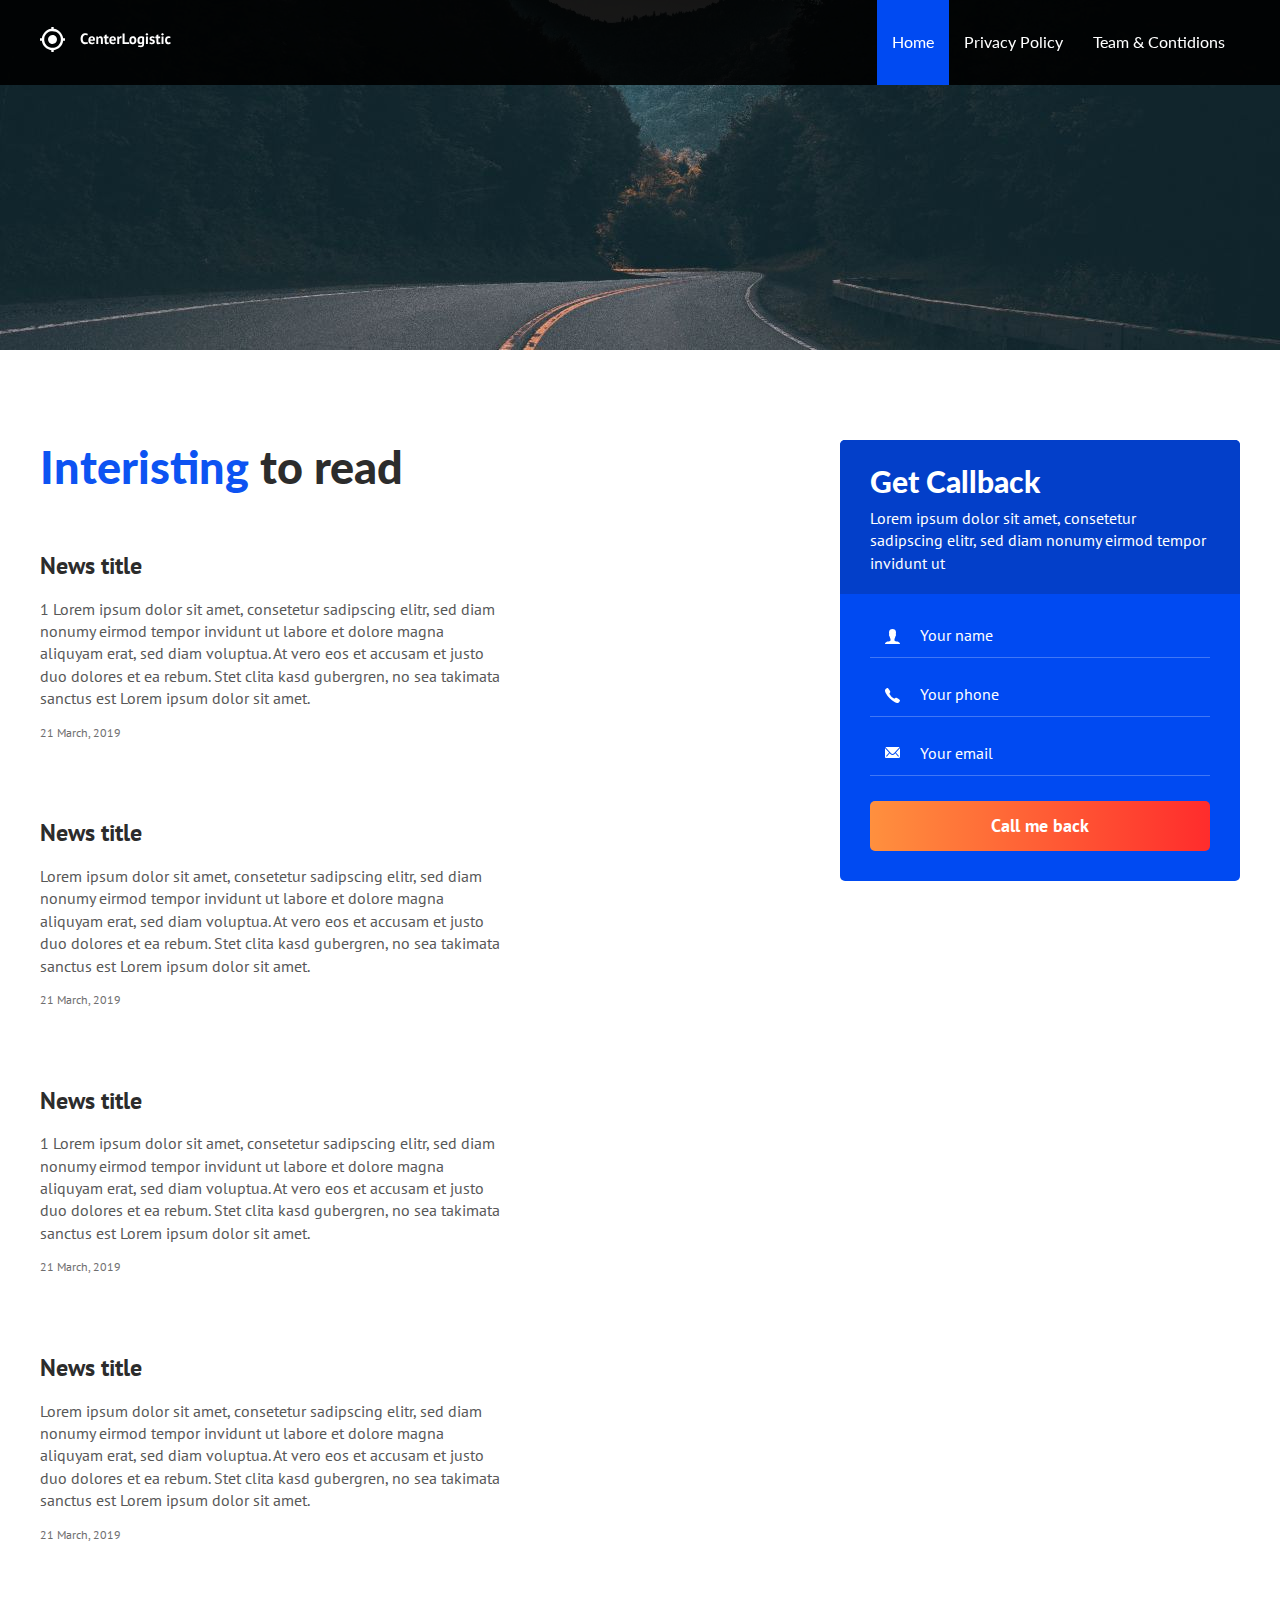
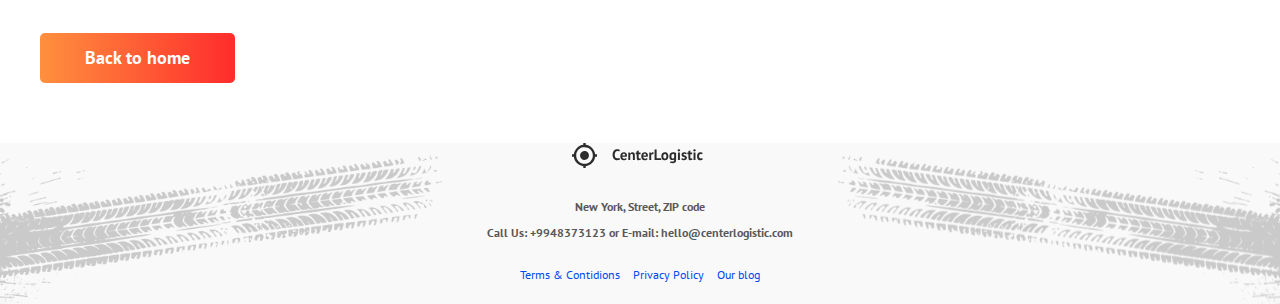
<file: blog.html>
<!doctype html>
<html lang="en">
  <head>
    <meta charset="UTF-3" />
    <meta name="viewport" content="width=device-width, initial-scale=1.0" />
    <link rel="preconnect" href="https://fonts.googleapis.com" />
    <link rel="preconnect" href="https://fonts.gstatic.com" crossorigin />
    <link
      href="https://fonts.googleapis.com/css2?family=Lato:wght@400;700;900&family=PT+Sans:wght@400;700&display=swap"
      rel="stylesheet"
    />
    <link rel="stylesheet" href="./assets/css/style.css" />
    <title>CenterLogistic</title>
  </head>
  <body class="no-scroll">
    <!-- Header -->

    <header class="header header--dark">
      <div class="container">
        <div class="header__inner">
          <a href="index.html">
            <img src="./assets/images/logo2.svg" alt="CenterLogistic" />
          </a>
          <nav class="nav">
            <a class="nav__link active" href="index.html">Home</a>
            <a class="nav__link" href="#">Privacy Policy</a>
            <a class="nav__link" href="#">Team &amp; Contidions</a>
          </nav>
        </div>
      </div>
    </header>

    <!-- Intro -->

    <div class="intro intro--blog"></div>

    <!-- Main -->

    <section class="section">
      <div class="container">
        <main class="main">
          <div class="main__col">
            <h1 class="section__title"><span>Interisting</span> to read</h1>
            <div class="articles articles--column">
              <article class="articles__item">
                <h4 class="articles__title">
                  <a href="#">News title</a>
                </h4>
                <div class="articles__text">
                  1 Lorem ipsum dolor sit amet, consetetur sadipscing elitr, sed
                  diam nonumy eirmod tempor invidunt ut labore et dolore magna
                  aliquyam erat, sed diam voluptua. At vero eos et accusam et
                  justo duo dolores et ea rebum. Stet clita kasd gubergren, no
                  sea takimata sanctus est Lorem ipsum dolor sit amet.
                </div>
                <time class="articles__date" pabdate="21-03-2019 19-00"
                  >21 March, 2019</time
                >
              </article>
              <article class="articles__item">
                <h4 class="articles__title">
                  <a href="#">News title</a>
                </h4>
                <div class="articles__text">
                  Lorem ipsum dolor sit amet, consetetur sadipscing elitr, sed
                  diam nonumy eirmod tempor invidunt ut labore et dolore magna
                  aliquyam erat, sed diam voluptua. At vero eos et accusam et
                  justo duo dolores et ea rebum. Stet clita kasd gubergren, no
                  sea takimata sanctus est Lorem ipsum dolor sit amet.
                </div>
                <time class="articles__date" pabdate="21-03-2019 19-00"
                  >21 March, 2019</time
                >
              </article>
              <article class="articles__item">
                <h4 class="articles__title">
                  <a href="#">News title</a>
                </h4>
                <div class="articles__text">
                  1 Lorem ipsum dolor sit amet, consetetur sadipscing elitr, sed
                  diam nonumy eirmod tempor invidunt ut labore et dolore magna
                  aliquyam erat, sed diam voluptua. At vero eos et accusam et
                  justo duo dolores et ea rebum. Stet clita kasd gubergren, no
                  sea takimata sanctus est Lorem ipsum dolor sit amet.
                </div>
                <time class="articles__date" pabdate="21-03-2019 19-00"
                  >21 March, 2019</time
                >
              </article>
              <article class="articles__item">
                <h4 class="articles__title">
                  <a href="#">News title</a>
                </h4>
                <div class="articles__text">
                  Lorem ipsum dolor sit amet, consetetur sadipscing elitr, sed
                  diam nonumy eirmod tempor invidunt ut labore et dolore magna
                  aliquyam erat, sed diam voluptua. At vero eos et accusam et
                  justo duo dolores et ea rebum. Stet clita kasd gubergren, no
                  sea takimata sanctus est Lorem ipsum dolor sit amet.
                </div>
                <time class="articles__date" pabdate="21-03-2019 19-00"
                  >21 March, 2019</time
                >
              </article>
            </div>

            <!-- /.articles -->

            <a class="btn btn--orange" href="index.html"
              ><span>Back to home</span></a
            >
          </div>
          <div class="main__col">
            <div class="request-form request-form--right">
              <div class="request-form__header">
                <h3 class="request-form__title">Get Callback</h3>
                <div class="request-form__text">
                  Lorem ipsum dolor sit amet, consetetur sadipscing elitr, sed
                  diam nonumy eirmod tempor invidunt ut
                </div>
              </div>

              <!-- Form -->
              <div class="request-form__content">
                <form class="form" action="/" method="post">
                  <div class="form__group">
                    <input
                      class="input input--user"
                      type="text"
                      placeholder="Your name"
                    />
                  </div>
                  <div class="form__group">
                    <input
                      class="input input--phone"
                      type="tel"
                      placeholder="Your phone"
                    />
                  </div>
                  <div class="form__group">
                    <input
                      class="input input--email"
                      type="email"
                      placeholder="Your email"
                    />
                  </div>
                  <button class="btn btn--block btn--orange" type="submit">
                    <span>Call me back</span>
                  </button>
                </form>
              </div>
            </div>
            <!-- /.request-form -->
          </div>
        </main>
      </div>
    </section>

    <!-- Footer -->

    <footer class="footer">
      <div class="container">
        <img src="./assets/images/footer/logo.svg" alt="" />
        <address class="footer__contacts">
          <p>New York, Street, ZIP code</p>
          <p>
            Call Us: <a href="tel:+9948373123">+9948373123</a> or E-mail:
            <a href="mailto:hello@centerlogistic.com"
              >hello@centerlogistic.com</a
            >
          </p>
        </address>
        <nav class="footer__nav">
          <a href="#">Terms &amp; Contidions </a>
          <a href="#">Privacy Policy</a>
          <a href="#">Our blog</a>
        </nav>
      </div>
    </footer>

    <script src="https://ajax.aspnetcdn.com/ajax/jQuery/jquery-3.7.1.slim.min.js"></script>
    <script src="./assets/js/app.js"></script>
  </body>
</html>
</file>
<file: assets/css/style.css>
body {
  margin: 0;

  background-color: #fff;

  font-family: "PT Sans", sans-serif;
  font-size: 16px;
  line-height: 1.4;
  color: #585858;
  -webkit-font-smoothing: antialiased; /* Сглаживание шрифта */
  -moz-osx--font-smoothing: grayscale; /* Сглаживание шрифта */
}

body.no-scroll {
  overflow: hidden;
}

/* Page !!! Оставил в шаблоне, в курсе он после .container!!! 
* ======================================== */

.page {
  display: flex;
  flex-direction: column;
  min-height: 100vh;
}

*,
*:before,
*:after {
  box-sizing: border-box;
}

h1,
h2,
h3,
h4,
h5,
h6 {
  margin: 0;
}

p {
  margin: 0 0 10px;
}

ul,
ol {
  margin: 0;
  padding: 0;
  list-style: none; /* Сброс маркировки списка */
}

/* Class для адаптивных картинок */

.img {
  display: block;
  max-width: 100%;
  height: auto;
}

/* Class .text-center помощник для центровки текста */

/*  Если нужно, чтобы этот class перебивал стили то пишем его в низу файла */

.text-center {
  text-align: center;
}

/* Class .rel помощник для позиционирования
 его использовать не стали в проекте logistic */

.rel {
  position: relative;
}

/* ====================================== 
 ======================================= */

/* Container 
 ================================= */

.container {
  width: 100%;
  max-width: 1230px;
  margin: 0 auto;
  padding: 0 15px;
}

/* Header 
 ================================ */

.header {
  width: 100%;

  background-color: rgba(0, 0, 0, 0.2);

  position: fixed;
  top: 0;
  left: 0;
  right: 0;
  z-index: 1000;

  transition: background 0.2s linear;
}

.header--dark {
  background-color: rgba(0, 0, 0, 0.9);
}

.header__inner {
  display: flex;
  justify-content: space-between;
  align-items: center;
  height: 85px;
}

/* Navigate 
* ================================= */

.nav {
  font-family: "Lato", sans-serif;

  display: flex;
  height: 100%;
  font-size: 16px;
}

.nav__link {
  display: flex;
  align-items: center;
  padding: 0 15px;

  font-family: "Lato", sans-serif;
  color: #fff;
  text-decoration: none;

  transition: 0.2s linear;
}

.nav__link:not(.active):hover {
  text-decoration: underline;
}

.nav__link.active {
  background-color: #004af2;
}

/* Burger ==================================
* ===========================================*/

.burger {
  padding: 0;
  background: none;
  border: 0;

  display: none;
}

/* Intro 
* ================================= */

.intro {
  margin-bottom: 30px;
  position: relative;

  background-color: #000;

  /*background: #000;
  background-image: url(../images/bg.png);
  background-repeat: no-repeat;
  background-position: center;
  background-size: cover;*/
}

.intro--blog {
  height: 350px;
  background-image: url(../images/blog-bg.jpg);
  background-size: cover;
}

.intro--text {
  height: 350px;
  background-image: url(../images/text/text-bg.jpg);
  background-size: cover;
}

.intro__slider {
  width: 100%;
  height: 100%;
  overflow: hidden;

  position: absolute;
  top: 0;
  left: 0;
  z-index: 1;
}

.intro__slider .slick-list,
.intro__slider .slick-track {
  height: 100%;
}

.intro__slider--item {
  width: 100%;
  height: 100%;

  background-position: center;
  background-repeat: no-repeat;
  background-size: cover;
}

.intro__slider-photo {
  display: block;
  width: 100%;
  height: 100%;
  object-fit: cover;
  object-position: center;
}

.intro__slider--arrows {
  position: absolute;
  bottom: 30px;
  left: 430px;
}

.intro__slider-btn {
  width: 0px;
  height: 0px;
  padding: 0;
  margin: 0 4px;

  font-size: 0;
  color: transparent;
  cursor: pointer;

  background: none;
}

.intro__slider-btn:focus {
  outline: none;
}

.intro__slider-btn--prev {
  border-style: solid;
  border-width: 10px 10px 10px 0;
  border-color: transparent #fff transparent transparent;
}

.intro__slider-btn--next {
  border-style: solid;
  border-width: 10px 0px 10px 10px;
  border-color: transparent transparent transparent #fff;
}

.intro__inner {
  height: 600px;
  display: flex;
  align-items: flex-end;
  justify-content: space-between;
  position: relative;
  z-index: 2;
  /* pointer-events: none; Для слайдера на css */
}

.intro__text {
  margin-bottom: 52px;
  text-align: right;
  /* pointer-events: auto;Для слайдера на css */
}

.intro__countries {
  font-size: 16px;
  color: #fff;
}

.intro__title {
  position: relative;

  text-align: center;
  font-family: "Lato", sans-serif;
  font-size: 110px;
  line-height: 0.9;
  color: rgba(255, 255, 255, 0.8);
  font-weight: 700;
}
.intro__title-amp {
  font-size: 170px;
  line-height: 1;
  font-weight: 900;
  color: rgba(255, 255, 255, 0.2);

  position: absolute;
  right: 0;
  top: 50%;

  transform: translateY(-50%);
}

/* Request-form 
* ============================================== */

.request-form {
  width: 100%;
  max-width: 400px;
  overflow: hidden;

  background-color: #004af2;
  border-radius: 5px;
}

.request-form--intro {
  position: relative;
  bottom: -30px;
  /* pointer-events: auto; Для слайдера на css */
}

.request-form--right {
  margin-left: auto;
}

.request-form__header {
  padding: 20px 30px;

  background-color: #033fc9;
}

.request-form__title {
  margin-bottom: 5px;

  font-family: "Lato", sans-serif;
  font-size: 30px;
  font-weight: 900;
  color: #fff;
}

.request-form__text {
  font-size: 16px;
  color: #fff;
}

.request-form__content {
  padding: 30px;
}

/* Form 
* ============================================= */

.form__group {
  margin-bottom: 25px;
}

/* Input 
* ============================================= */

.input {
  display: block;
  width: 100%;
  padding-bottom: 12px;
  padding-left: 50px;

  background: none;
  border: none;
  border-bottom: 1px solid rgba(255, 255, 255, 0.25);

  font-family: "PT sans", sans-serif;
  font-size: 16px;

  font-weight: 400;
  color: #fff;

  transition: border-color 0.1s linear;
}

.input::placeholder {
  color: #fff;
}

.input:focus {
  outline: none;
  border-bottom-color: #fff;
}

.input--user {
  background: url(../images/user-icon.svg) left 15px top 5px no-repeat;
}

.input--phone {
  background: url(../images/phone-icon.svg) left 15px top 5px no-repeat;
}

.input--email {
  background: url(../images/mail-icon.svg) left 15px top 5px no-repeat;
}

.input--dark {
  border-bottom-color: #e8e8e8;
  color: #2c2c2c;
}

.input--dark::placeholder {
  color: #2c2c2c;
}

.input--dark:focus {
  border-bottom-color: #000;
}

.input--dark.input--user {
  background-image: url(../images/modal/user-black-icon.svg);
}

.input--dark.input--phone {
  background-image: url(../images/modal/user-black-icon.svg);
}

.input--dark.input--email {
  background-image: url(../images/modal/mail-black-icon.svg);
}
/* Btn 
* ======================================= */

.btn {
  display: inline-block;
  vertical-align: middle;
  padding: 15px 45px;
  position: relative;
  overflow: hidden; /* Скроем все, что вылазит за пределы кнопки */

  font-family: "PT sans", sans-serif;
  font-size: 18px;
  line-height: 1.1;
  font-weight: 700;
  text-align: center;
  cursor: pointer;
  color: #fff;
  text-decoration: none; /* Убираем подчеркивание со второй кнопки т.к. он появилось из-за прописывания кнопки через ссылку */

  background: #333;
  border: 0;
  border-radius: 5px;

  transition: background 0.2 linear;
}

.btn:before {
  content: "";
  display: block;
  width: 100%;
  height: 100%;

  background-color: #000;
  opacity: 0;

  position: absolute;
  top: 0;
  left: 0;
  z-index: 1;

  transition: opacity 0.1s linear;
}

.btn span {
  position: relative;
  z-index: 2;
}

.btn:hover:before {
  opacity: 0.3;
}

.btn--block {
  display: block;
  width: 100%;
}

.btn--orange {
  background-image: linear-gradient(to right, #ff903e, #ff2c2c);
}

.btn--orange:hover {
  background-size: 150%;
}

.btn--shadow {
  box-shadow: 0 10px 15px rgba(0, 0, 0, 0.2);
}

/* Section
* ==================================== */

.section {
  padding: 60px 0;
}

.section--map {
  background: url(../images/map.svg) no-repeat left 30px top 130px;
}

.section--grey {
  background-color: #f9f9f9;
}

.section--last {
  margin-bottom: 60px;
}

.section__title {
  margin-bottom: 40px;

  font-family: "Lato", sans-serif;
  font-size: 45px;
  line-height: 1.2;
  color: #2c2c2c;
  font-weight: 900;
}

.section__title span {
  color: #0d53f2;
}

/* Services 
* ==================================== */

.services {
  display: flex;
  flex-wrap: wrap; /* Разрешаем перенос элементов на новую строку */
  padding: 30px 0 50px;
  position: relative;

  background-color: #fff;
  border-radius: 5px;
  box-shadow: 0 5px 30px rgba(0, 0, 0, 0.2);
}

.services__main-title {
  font-family: "Lato", sans-serif;
  font-size: 90px;
  line-height: 1;
  color: rgba(44, 44, 44, 0.05);
  font-weight: 900;

  position: absolute;
  bottom: 12px;
  right: 30px;
  z-index: 1;
}

.services__item {
  display: flex;
  flex-direction: column; /* Меняем расположение на друг под другом */
  width: 25%;
  padding: 0 25px;
  margin-bottom: 30px;
  position: relative;
  z-index: 2;
}

.services__title {
  margin-bottom: 20px;

  font-family: "Lato", sans-serif;
  font-size: 24px;
  line-height: 1.2;
  color: #2c2c2c;
  font-weight: 900;
}

.services__text {
  margin-bottom: 20px;

  font-size: 16px;
  color: #585858;
}

.services__footer {
  margin-top: auto;
}

.services__link {
  display: inline-block;
  font-size: 16px;
  color: #004af2;
  text-decoration: none;

  transition: color 0.1s linear;
}

.services__link:after {
  content: "";
  display: block;
  width: 10px;
  height: 2px;
  margin-top: 10px;

  background-color: #004af2;

  transition: width 0.1s linear-font-weight 400;
}

.services__link:hover {
  color: #ff3e2f;
}

.services__link:hover:after {
  width: 100%;
  background-color: #ff3e2f;
}

/* Clients
* ==================================== */

.clients {
  display: flex;
  margin-bottom: 60px;
}

.clients__logos {
  width: 60%;
}

.clients__list {
  display: flex;
  flex-wrap: wrap;
  align-items: center;
}

.clients__list li {
  margin-right: 50px;
  margin-bottom: 40px;
}

.clients__reviews {
  width: 40%;
}

.clients-love {
  display: inline-block;
  margin-left: 40px;
  min-height: 47px;
  padding-top: 5px;

  font-size: 18px;
  color: #464646;

  background: url(../images/heart.svg) no-repeat left 19px top 0;
}

/* Reviews */

.reviews {
  position: relative;
}

.reviews:before {
  content: "";
  display: block;
  width: 92px;
  height: 126px;

  background: url(../images/lines.svg) no-repeat;

  position: absolute;
  top: -15px;
  left: 2px;
  z-index: 1;
}

.reviews__header {
  display: flex;
  align-items: center;
  margin-bottom: 30px;
  position: relative;
  width: 50%;
  z-index: 2;
}

.reviews__header-content {
  flex-grow: 1; /* Элемент займет оставшиеся место в контейнере flex */

  padding-left: 20px;

  font-family: "Lato", sans-serif;
}

.reviews__photo {
  width: 100px;
  height: 100px;

  border-radius: 50%;
  border: 5px solid #fff;
  box-shadow: 0 3px 6px rgba(0, 0, 0, 0.16);
}

.reviews__name {
  font-size: 18px;
  color: #2c2c2c;
  font-weight: 900;
}

.reviews__company {
  font-size: 16px;
  color: #2c2c2c;
  font-weight: 400;
}

.reviews__content {
  color: #585858;
  font-size: 16px;
  line-height: 1.8;
  font-weight: 400;
}

.reviews__content p {
  margin-bottom: 20px;
}

.reviews__content p:first-line {
  text-indent: 20px; /* У меня не сработало */
}

/* Benefits 
* ========================================= */

.benefits {
  display: flex;
}

.benefits__col {
  width: 50%;
}

.benefits-list {
  width: 100%;
  max-width: 370px;
  padding-left: 50px;
  position: relative;

  background: linear-gradient(to bottom, #fff 40%, #a5a5a5 40%);
  background-size: 2px 35px;
  background-repeat: repeat-y;
  background-position: left 12px top -4px;
}

.benefits-list:before,
.benefits-list:after {
  content: "";
  display: block;
  width: 26px;
  height: 36px;

  background-repeat: no-repeat;

  position: absolute;

  left: 0;
  z-index: 1;
}

.benefits-list:before {
  background-color: #fff;
  background-image: url(../images/benefits/pin-start.svg);

  top: 1px;
}

.benefits-list:after {
  background-color: #fff;
  background-image: url(../images/benefits/pin-end.svg);

  bottom: -4px;
}

.benefits-list__item:not(:last-child) {
  margin-bottom: 35px;
}

.benefits-list__title {
  margin-bottom: 12px;

  font-family: "Lato", sans-serif;
  font-size: 21px;
  line-height: 1.2;
  color: #2c2c2c;
  font-weight: 900;
}

.benefits-list__text {
  font-size: 16px;
  line-height: 1.4;
  color: #585858;
}

/* Team 
* ========================================== */

.team {
  display: flex;
  flex-wrap: wrap;
  margin: 0 -15px;
}

.team__col {
  margin-bottom: 30px; /* Для того если картинок будет больше отступ снизу был сразу */

  width: 33.3333%;
  padding: 0 15px;
}

.team__photo {
  margin-bottom: 13px;

  box-shadow: 10px 5px 13px rgba(0, 0, 0, 0.16);
}
.team__name {
  margin-bottom: 5px;

  font-family: "Lato", sans-serif;
  font-size: 18px;
  line-height: 1.2;
  font-weight: 900;
  color: #2c2c2c;
}

.team__prof {
  margin-bottom: 11px;

  font-size: 16px;
  color: #585858;
}

.team__contacts {
  font-size: 14px;
  line-height: 1.2;
  color: #585858;
}

.team__contacts li {
  margin-bottom: 9px;
}

.team__contacts a {
  color: inherit;
  text-decoration: none;
}

.team__contacts a:hover {
  text-decoration: underline;
}
section--last .team__contacts-icon {
  width: 16px;
  height: auto;
  margin-right: 7px;
}

/* Mission 
* ====================================== */

.mission {
  padding: 60px 30px;
  margin-bottom: 30px;
  position: relative;
  top: -23px;

  background-color: #fff;
  border-radius: 5px;
  box-shadow: 0 5px 30 rgba(0, 0, 0, 0.16);

  font-family: "Lato", sans-serif;
  text-align: center;
}

.mission:before,
.mission:after {
  content: "";
  display: block;
  width: 41.66666%;
  height: 2px;

  position: absolute;
  bottom: 0;
  z-index: 1;
}

.mission:before {
  background-color: #004af2;
  right: 50%;
}

.mission:after {
  background-color: #fc2c2b;
  left: 50%;
}

.mission-title {
  font-family: "Lato", sans-serif;
  font-size: 90px;
  line-height: 1;
  font-weight: 900;
  text-align: center;
  text-transform: uppercase; /* Сделать все буквы текста заглавными текста */
  color: rgba(0, 0, 0, 0.05);
}

.mission__title {
  margin-bottom: 5px;

  font-size: 30px;
  line-height: 1.2;
  font-weight: 700;
  color: #004af2;
}

.mission__subtitle {
  font-size: 21px;
  font-weight: 400;
  color: #585858;
}

/* News - Articles
* ======================================== */

.articles {
  margin: 0 -15px 30px;
  display: flex;
  justify-content: space-between;
}

.articles--column {
  flex-direction: column; /* Распологаем новости друг под другом */
  margin-bottom: 75px;
}

.articles--column .articles__item {
  min-width: none; /* none -- на всю ширину блока */
  margin-bottom: 45px;
}

.articles--column .articles__item:last-child {
  margin-bottom: 0;
}

.articles__item {
  margin-bottom: 20px;
  padding: 15px;

  width: 100%;
  max-width: 500px;
}

.articles__title {
  margin-bottom: 15px;

  font-size: 24px;
  font-weight: 700;
  color: #2c2c2c;
}

.articles__title a {
  color: inherit;
  text-decoration: none;
}

.articles__title a:hover {
  text-decoration: underline;
}

.articles__text {
  margin-bottom: 15px;

  font-size: 16px;
  font-weight: 400;
  color: #585858;
}

.articles__date {
  display: block;

  font-size: 12px;
  color: #6e6e6e;
}

/* Footer 
* ============================================= */

.footer {
  padding: 40 0px;
  margin-top: auto; /* Прижимаем футер к низу */

  background-color: #f9f9f9;
  background-image: url(../images/footer/tire-left.svg),
    url(../images/footer/tire-right.svg);
  background-repeat: no-repeat;
  background-position:
    left -50px bottom -80px,
    right -50px bottom -80px;
  text-align: center;
}

.footer__contacts {
  margin: 25px 0;

  font-size: 12px;
  font-weight: 700;
  text-align: center;
  color: #585858;
  font-style: normal;
}

footer__contacts p {
  margin: 0 0 5px;
}

.footer__contacts a {
  color: inherit;
  text-decoration: none;
}

.footer__contacts a:hover {
  text-decoration: underline;
}

.footer__nav {
  font-size: 12px;
  padding-bottom: 20px;
}

.footer__nav a {
  margin: 0 5px;

  color: #004af2;
  text-decoration: none;
}
.footer__nav a:hover {
  text-decoration: underline;
}

/* Modals windows 
* ============================================ */

.modal {
  display: none;
  /*display: block;*/
  width: 100%;
  min-height: 100%;
  padding: 30px 15px;
  overflow-y: auto;

  background-color: rgba(0, 0, 0, 0.9);

  position: fixed;
  top: 0;
  left: 0;
  z-index: 2000;
}

.modal.show {
  display: block;
}

.modal__inner {
  display: flex;
  justify-content: center;
  align-items: center;
  min-height: 100%;
}

.modal__content {
  width: 100%;
  max-width: 400px;
  padding: 25px;
  position: relative;

  background-color: #fff;
  opacity: 0;

  transform: scale(0.5);

  transition:
    transform 0.2s ease-out,
    opacity 0.2s ease-out;
}

.modal__header {
  margin-bottom: 25px;

  text-align: center;
}

.modal__icon {
  margin-bottom: 10px;
}

.modal__title {
  margin-bottom: 10px;

  font-family: "Lato", sans-serif;
  font-size: 24px;
  font-weight: 900;
  line-height: 1.2;
  text-align: center;
  color: #004af2;
}

.modal__text {
  font-size: 16px;
  line-height: 1.2;
  text-align: center;
  color: #2c2c2c;
}

.modal__footer {
  margin-top: 25px;
  padding-top: 25px;

  border-top: 1px solid #e8e8e8;

  text-align: center;
}

.modal__footer-title {
  margin-bottom: 10px;

  font-family: "Lato", sans-serif;
  font-size: 18px;
  font-weight: 900;
  color: #2c2c2c;
}

.modal__contacts {
  font-size: 14px;
  color: #2c2c2c;
  font-style: normal; /* Убираем наклонный текст(italic) у address */
}

.modal__contacts p {
  margin-bottom: 3px;
}

.modal__contacts a {
  color: inherit;
  text-decoration: none;
}

.modal__contacts a:hover {
  text-decoration: underline;
}

.modal__close {
  width: 20px;
  height: 20px;
  padding: 0;

  background: none; /* Убираем стандартный background у тега button */
  border: none;
  cursor: pointer;

  position: absolute;
  top: -20px;
  right: -30px;
  z-index: 1;

  transition: transform 0.2s linear;
}

.modal__close:focus {
  transform: none;
}

.modal__close:hover {
  transform: rotate(90deg);
}

.modal__close img {
  display: block;
}

/* Main 
* =========================================== */

.main {
  display: flex;
  margin: 0 -15px;
}

.main__col {
  width: 50%;
  padding: 0 15px;
}

/* Text 
* Для этого блока текст берется из "админки", поэтому стилилизуем непосредственно теги блока */

.text {
  max-width: 890px;
  margin-bottom: 50px;

  font-size: 18px;
  line-height: 1.5;
  color: #585858;
}

.text p {
  margin-bottom: 20px;
}

.text h2,
.text h3,
.text h4,
.text h5,
.text h6 {
  margin-bottom: 20px;

  font-weight: 700;
  color: #2c2c2c;
}

.text h2 {
  font-size: 27px;
}

.text h3 {
  font-size: 24px;
}

.text h4 {
  font-size: 21px;
}

.text h5 {
  font-size: 18px;
}

.text h6 {
  font-size: 16px;
}

.text ul,
.text ol {
  margin-bottom: 20px;
}

.text ol {
  list-style: decimal; /* Возращаем маркер для нумерованного списка */
  list-style-position: inside; /* Нумерация внутри списка */
}

.text hr {
  display: block;
  width: 100%;
  height: 1px;
  margin: 40px 0;

  border: 0;
  background-color: #d1d1d1;
}

.text img {
  display: block;
  max-width: 100%;
  height: auto;
}

.text a {
  color: #0d53f2;
  text-decoration: none;
}

.text a:hover {
  text-decoration: underline;
}

/* Media Queries ===================================
============================================ */

@media (max-width: 991px) {
  /* Intro */

  .intro__title {
    font-size: 90px;
  }

  .intro__title-amp {
    font-size: 120px;

    right: auto;
    left: 50%;
    transform: translate3d(-50%, -50%, 0);
  }

  .intro--blog,
  .intro--text {
    height: 250px;
  }

  /* Section */

  .section__title {
    text-align: center;
  }

  .section--map {
    background-position: center top 130px;
  }

  /* Service */

  .services__item {
    width: 50%;
  }

  /* Clients */

  .clients {
    flex-direction: column;
    margin-bottom: 30px;
  }

  .clients__logos,
  .clients__reviews {
    width: 100%;
  }

  .clients__logos {
    margin-bottom: 50px;
  }

  .clients__list {
    justify-content: center;
  }

  .clients__list li {
    max-width: 130px;
  }

  /* Footer */

  .footer {
    background-size: 330px auto;
    background-position:
      left -30px bottom -30px,
      right -30px bottom -30px;
  }

  /* Main */

  .main__col--left {
    width: 60%;
  }

  .main__col--right {
    width: 40%;
  }
}

@media (max-width: 767px) {
  /* Header */

  .header__inner {
    height: 50px;
  }

  /* Nav */

  .nav {
    display: none;
    width: 100%;
    height: auto;
    min-height: calc(100vh - 50px);
    flex-direction: column;
    padding-top: 9px;

    background-color: rgba(0, 0, 0, 0.85);

    position: absolute;
    top: 100%;
    left: 0;
    right: 0;
    z-index: 1;
  }

  .nav__link {
    display: block;
    padding: 10px 15px;
    text-align: right;
  }

  .burger {
    display: block;
  }

  /* Intro */

  .intro {
    margin-bottom: 0;
  }

  .intro__inner {
    flex-direction: column;
    align-items: center;
    height: auto;
    padding-top: 75px;
    padding-bottom: 25px;
  }

  .intro--text {
    order: 1; /* Меняем порядок, заголовок сверху - а форма снизу */
    width: 100%;
    margin-bottom: 25px;

    text-align: center;
  }

  .intro__countries {
    margin-top: 10px;
    margin-bottom: 10px;
    text-align: center;
  }

  .intro__title {
    font-size: 70px;
  }

  .intro__title-amp {
    font-size: 100px;

    right: auto;
    left: 50%;
    transform: translate3d(-50%, -50%, 0);
  }

  /* Request-form */

  .request-form--intro {
    order: 2;
    position: static;
  }

  /* Benefits */

  .benefits {
    flex-direction: column;
    max-width: 600px;
    margin: 0 auto;
  }

  .benefits__col {
    width: 100%;
  }

  .benefits-list {
    margin-bottom: 30px;
    max-width: none;
  }

  /* Team */

  .team {
    flex-direction: column;
  }

  .team__col {
    width: 100%;
  }

  .team__item {
    max-width: 370px; /* Ограничиваем размер фотографии ее реальным размером */
    margin: 0 auto; /* и выравниваем по центру */
  }

  .team__col:last-child {
    margin-bottom: 0;
  }

  /* Mission */

  .mission-title {
    font-size: 40px;
  }

  .mission {
    padding: 40px 20px;
    margin-top: -16px;
  }

  .mission__title {
    font-size: 24px;
  }

  .mission__subtitle {
    font-size: 18px;
  }

  /* Articles */

  .articles {
    flex-wrap: wrap;
  }

  .articles__item {
    max-width: none;
  }

  /* Footer */

  .footer {
    background-size: 250px auto;
    background-position:
      left -20px bottom -30px,
      right -20px bottom -30px;
  }

  /* Main */

  .main {
    flex-direction: column;
  }

  .main__col {
    width: 100%;
  }

  /* Request-form */

  .request-form--right {
    margin: 30px auto;
    display: none; /* Скрыть форму */
  }

  /* Articles */

  .articles--column {
    margin-bottom: 30px;
  }
}

@media (max-width: 575px) {
  .intro__title {
    font-size: 60px;
  }

  .intro__title-amp {
    font-size: 90px;
  }

  /* Service */

  .services {
    padding-top: 55px;
    padding-bottom: 10px;
  }

  .services__main-title {
    width: 100%;

    font-size: 60px;
    text-align: center;

    bottom: 20px;
    right: auto;
    top: 20px;
  }

  .services__item {
    width: 100%;
  }

  /* Section */

  .section {
    padding: 30px 0;
  }

  .section--last {
    margin-bottom: 35px;
  }

  .section__title {
    font-size: 35px;
  }

  /* Request form */

  .request-form__header,
  .request-form__content {
    padding: 20px;
  }

  .request-form__title {
    font-size: 25px;
  }

  /* Clients */

  .clients__list {
    margin: 0 -15px;
  }

  .clients__list li {
    max-width: none;
    width: 33.33333%;
    margin-right: 0;
    padding: 0 15px;
  }

  .clients__list-logo {
    margin: 0 auto;
  }

  /* Mission */

  .mission-title {
    font-size: 40px;
  }

  .mission {
    padding: 30px 20px;
    margin-top: -10px;
  }

  .mission__title {
    font-size: 20px;
  }

  .mission__subtitle {
    font-size: 16px;
  }

  /* Footer */

  .footer {
    background-position:
      left -120px bottom -80px,
      right -120px bottom -80px;
  }

  /* Modal Windows */

  .modal__close {
    right: 0;
    top: -30;
  }
}

@media (max-width: 320px) {
  /* Intro */

  .intro__title {
    font-size: 40px;
  }

  .intro__title-amp {
    font-size: 50px;
  }
}
</file>
